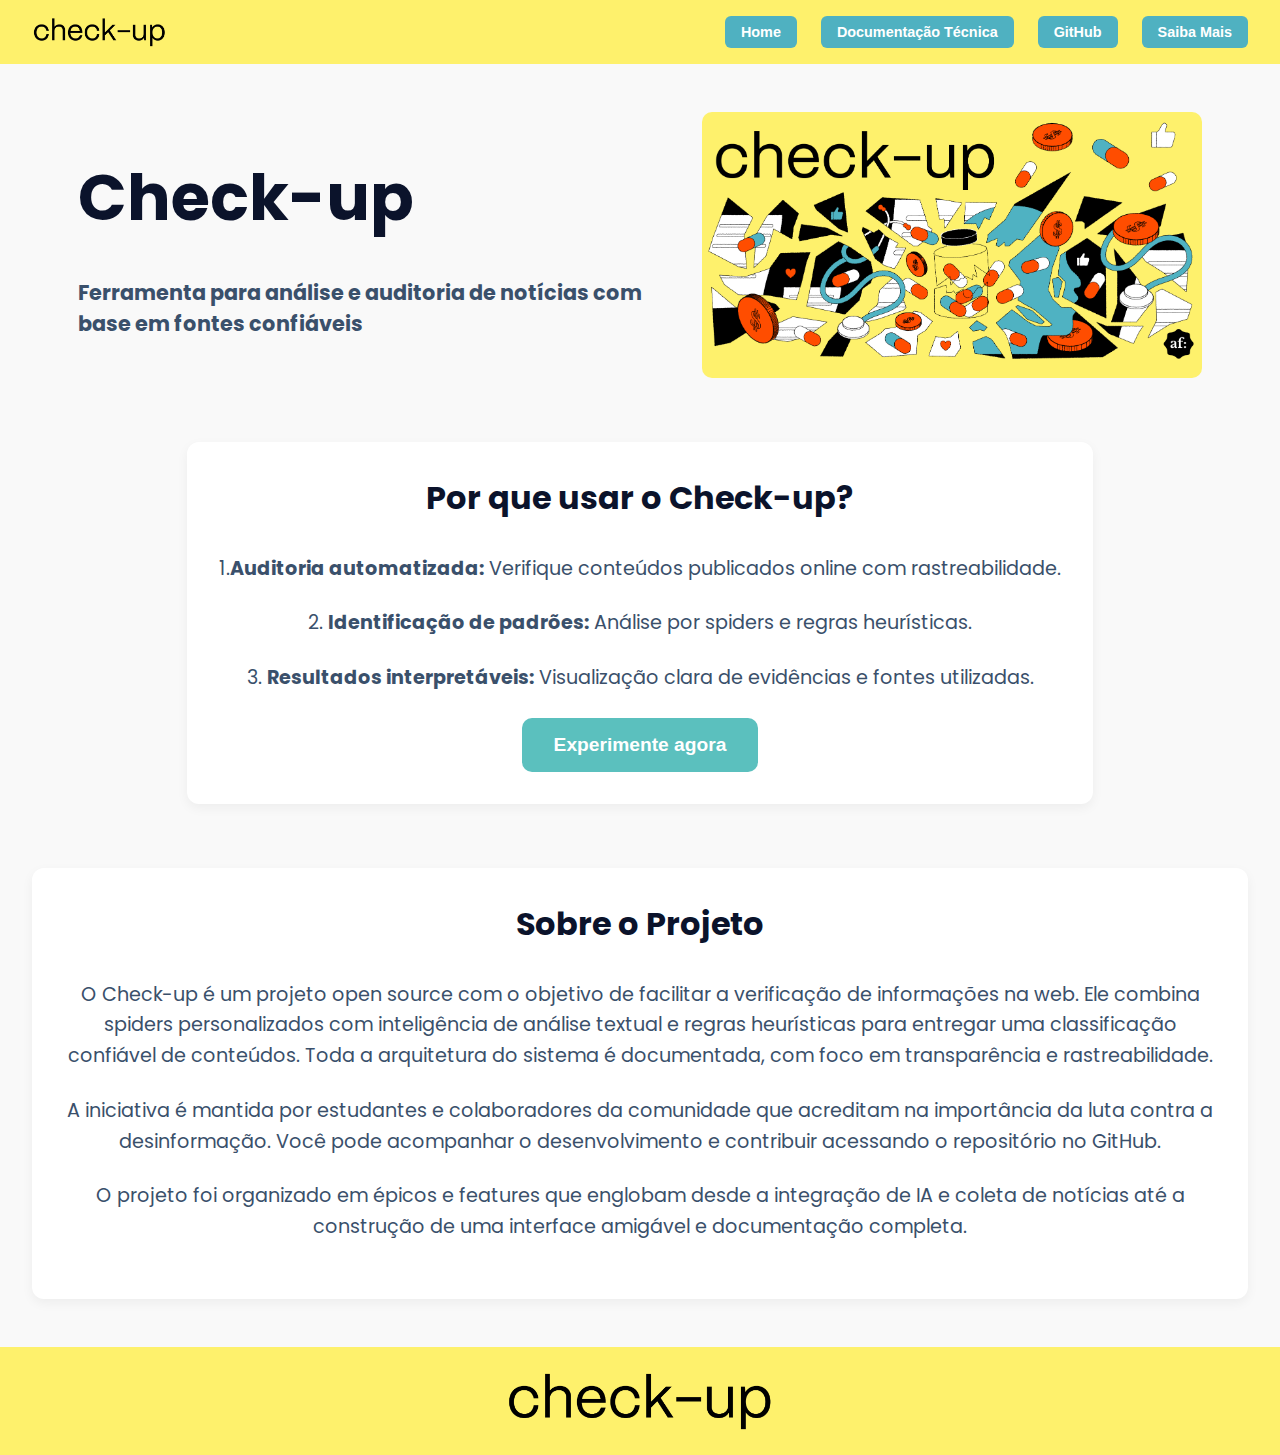
<file: docs/land/index.html>
<!DOCTYPE html>
<html lang="pt-BR">

<head>
    <meta charset="UTF-8">
    <meta name="viewport" content="width=device-width, initial-scale=1.0">
    <meta name="description" content="Check-up: Plataforma de verificação e análise de conteúdo online.">
    <title>Check-up - Verificação de Conteúdo</title>
    <link rel="stylesheet" type="text/css" href="style/costum.css">
    <link href="https://fonts.googleapis.com/css2?family=Poppins:wght@400;600;700&display=swap" rel="stylesheet">

</head>

<body>
    <header class="cabecalho">
        <img class="cabecalho-imagem" src="assets/logo-checkup.png" alt="Logo Eh Fake">
        <nav class="cabecalho-menu">
            <a class="cabecalho-menu-item" href="index.html"><button>Home</button></a>
            <a class="cabecalho-menu-item" href="https://eh-fake.github.io/docs/"><button>Documentação
                    Técnica</button></a>
            <a class="cabecalho-menu-item" href="https://github.com/EH-FAKE" target="_blank"><button>GitHub</button></a>
            <a class="cabecalho-menu-item" href="saiba.html"><button>Saiba Mais</button></a>
        </nav>
    </header>

    <main class="conteudo">
        <section class="conteudo-principal">
            <div class="conteudo-principal-conteudo">
                <div class="conteudo-principal-escrito">
                    <h1 class="conteudo-principal-escrito-titulo">Check-up</h1>
                    <h2 class="conteudo-principal-escrito-subtitulo">
                        Ferramenta para análise e auditoria de notícias com base em fontes confiáveis
                    </h2>

                </div>
                <img class="conteudo-principal-imagem" src="assets/img-checkup.png" alt="Print do Chatbot do RAGFlow">
            </div>
        </section>

        <section class="conteudo-secundario">
            <h3 class="conteudo-secundario-titulo">Por que usar o Check-up?</h3>
            <p class="conteudo-secundario-paragrafo">
                1.<strong>Auditoria automatizada:</strong> Verifique conteúdos publicados online com rastreabilidade.
            </p>
            <p class="conteudo-secundario-paragrafo">
                2. <strong>Identificação de padrões:</strong> Análise por spiders e regras heurísticas.
            <p class="conteudo-secundario-paragrafo">
                3. <strong>Resultados interpretáveis:</strong> Visualização clara de evidências e fontes utilizadas.
            </p>
            <p>
                <button class="conteudo-principal-escrito-botao">Experimente agora</button>
            </p>
        </section>

        <section class="conteudo-secundario">
            <h2 class="conteudo-secundario-titulo">Sobre o Projeto</h2>
            <p class="conteudo-secundario-paragrafo">
                O Check-up é um projeto open source com o objetivo de facilitar a verificação de informações na web.
                Ele combina spiders personalizados com inteligência de análise textual e regras heurísticas para
                entregar
                uma classificação confiável de conteúdos. Toda a arquitetura do sistema é documentada, com foco em
                transparência e rastreabilidade.
            </p>
            <p class="conteudo-secundario-paragrafo">
                A iniciativa é mantida por estudantes e colaboradores da comunidade que acreditam na importância da luta
                contra a desinformação. Você pode acompanhar o desenvolvimento e contribuir acessando o repositório no
                GitHub.
            </p>
            <p class="conteudo-secundario-paragrafo">
                O projeto foi organizado em épicos e features que englobam desde a integração de IA e coleta de notícias
                até a construção de uma interface amigável e documentação completa.
            </p>
        </section>
    </main>

    <footer class="rodape">
        <img class="rodape-imagem" src="assets/logo-checkup.png" alt="Logo Eh Fake no rodapé">
    </footer>
</body>

</html>
</file>
<file: docs/land/style/costum.css>
/* Reset básico */
* {
    margin: 0;
    padding: 0;
    box-sizing: border-box;
}

body {
    font-family: 'Poppins', sans-serif;
    background-color: #f9f9f9;
    color: #333;
    min-height: 100vh;
    display: flex;
    flex-direction: column;
}

/* Cabeçalho */
.cabecalho {
    width: 100%;
    padding: 1rem 2rem;
    background-color: #FEF16Cff;
    display: flex;
    align-items: center;
    justify-content: space-between;
}

.cabecalho-imagem {
    height: 30px;
}

.cabecalho-menu {
    display: flex;
    gap: 1.5rem;
}

.cabecalho-menu-item button {
    background-color: #4FB1C1ff;
    border: none;
    padding: 0.5rem 1rem;
    /* botões menores */
    border-radius: 6px;
    color: #fff;
    font-weight: 600;
    cursor: pointer;
    transition: background-color 0.3s ease;
    font-size: 0.9rem;
}

.cabecalho-menu-item button:hover {
    background-color: #FF4D00ff;
}

/* Conteúdo */
.conteudo {
    flex: 1;
    padding: 3rem 2rem;
    display: flex;
    flex-direction: column;
    align-items: center;
    text-align: center;
}

/* Seção principal */
.conteudo-principal {
    display: flex;
    align-items: center;
    justify-content: center;
    gap: 1.5rem;
    flex-wrap: wrap;
}

.conteudo-principal-conteudo {
    display: flex;
    align-items: center;
    gap: 1.5rem;
    max-width: 1200px;
    width: 100%;
}

.conteudo-principal-escrito {
    flex: 1;
    max-width: 600px;
    text-align: left;
}

.conteudo-principal-escrito-titulo {
    font-size: 4rem;
    color: #0b132b;
    margin-bottom: 2rem;
}

.conteudo-principal-subtitulo-e-imagem {
    display: flex;
    align-items: center;
    gap: 1rem;
}

.conteudo-principal-escrito-subtitulo {
    font-size: 1.3rem;
    color: #3a506b;
}

.conteudo-principal-escrito-botao {
    background-color: #5bc0be;
    border: none;
    padding: 1rem 2rem;
    border-radius: 10px;
    color: #ffffff;
    font-weight: bold;
    font-size: 1.2rem;
    cursor: pointer;
    transition: background-color 0.3s ease;
}

.conteudo-principal-escrito-botao:hover {
    background-color: #FF4D00ff;
}

.conteudo-principal-imagem {
    width: 100%;
    max-width: 500px;
    height: auto;
    border-radius: 10px;
    background-size: cover;
    background-position: center;
    animation: float 4s ease-in-out infinite;
}

@keyframes float {

    0%,
    100% {
        transform: translateY(0);
    }

    50% {
        transform: translateY(-10px);
    }
}

/* Conteúdo secundário */
.conteudo-secundario {
    margin-top: 4rem;
    background: #ffffff;
    padding: 2rem;
    border-radius: 12px;
    box-shadow: 0 4px 12px rgba(0, 0, 0, 0.05);
    text-align: center;
}

.conteudo-secundario-titulo {
    font-size: 2rem;
    color: #0b132b;
    margin-bottom: 2rem;
}

.conteudo-secundario-paragrafo {
    font-size: 1.2rem;
    margin-bottom: 1.5rem;
    color: #3a506b;
    line-height: 1.6;
}

/* Rodapé */
.rodape {
    width: 100%;
    padding: 1.5rem 2rem;
    background-color: #FEF16Cff;
    display: flex;
    justify-content: center;
    align-items: center;
}

.rodape-imagem {
    height: 60px;
}

/* Responsividade */
@media (max-width: 768px) {
    .cabecalho-menu {
        flex-direction: column;
        gap: 0.5rem;
    }

    .conteudo-principal {
        flex-direction: column;
        text-align: center;
        padding: 2rem 1rem;
    }

    .conteudo-principal-conteudo {
        flex-direction: column;
        align-items: center;
        gap: 2rem;
    }

    .conteudo-principal-escrito {
        text-align: center;
    }

    .conteudo-principal-escrito-titulo {
        font-size: 2.5rem;
    }

    .conteudo-principal-escrito-subtitulo {
        font-size: 1.2rem;
    }

    .conteudo-principal-imagem {
        max-width: 300px;
    }
}

/* Estilos específicos para a página Saiba Mais */
.saiba-mais-titulo {
    font-size: 2.8rem;
    color: #0b132b;
    margin-bottom: 1.5rem;
}

.saiba-mais-subtitulo {
    font-size: 1.5rem;
    color: #3a506b;
    margin-bottom: 1rem;
}

.saiba-mais-lista {
    list-style: inside disc;
    margin-top: 1rem;
    margin-bottom: 2rem;
    color: #333;
    font-size: 1.1rem;
    line-height: 1.6;
}

.saiba-mais-lista li {
    margin-bottom: 0.8rem;
}

.saiba-mais-link a {
    color: #3a506b;
    font-weight: 600;
    transition: color 0.3s;
}

.saiba-mais-link a:hover {
    color: #5bc0be;
    text-decoration: underline;
}

.equipe-integrantes {
    display: flex;
    flex-wrap: wrap;
    justify-content: center;
    gap: 2rem;
    margin-top: 2rem;
}

.integrante {
    text-align: center;
    max-width: 150px;
}

.integrante-foto {
    width: 120px;
    height: 120px;
    border-radius: 50%;
    object-fit: cover;
    transition: transform 0.3s, box-shadow 0.3s;
}

.integrante-foto:hover {
    transform: scale(1.05);
    box-shadow: 0 4px 12px rgba(0, 0, 0, 0.2);
}

.integrante-nome {
    margin-top: 0.8rem;
    font-size: 1.1rem;
    font-weight: 600;
    color: #333;
}
</file>
